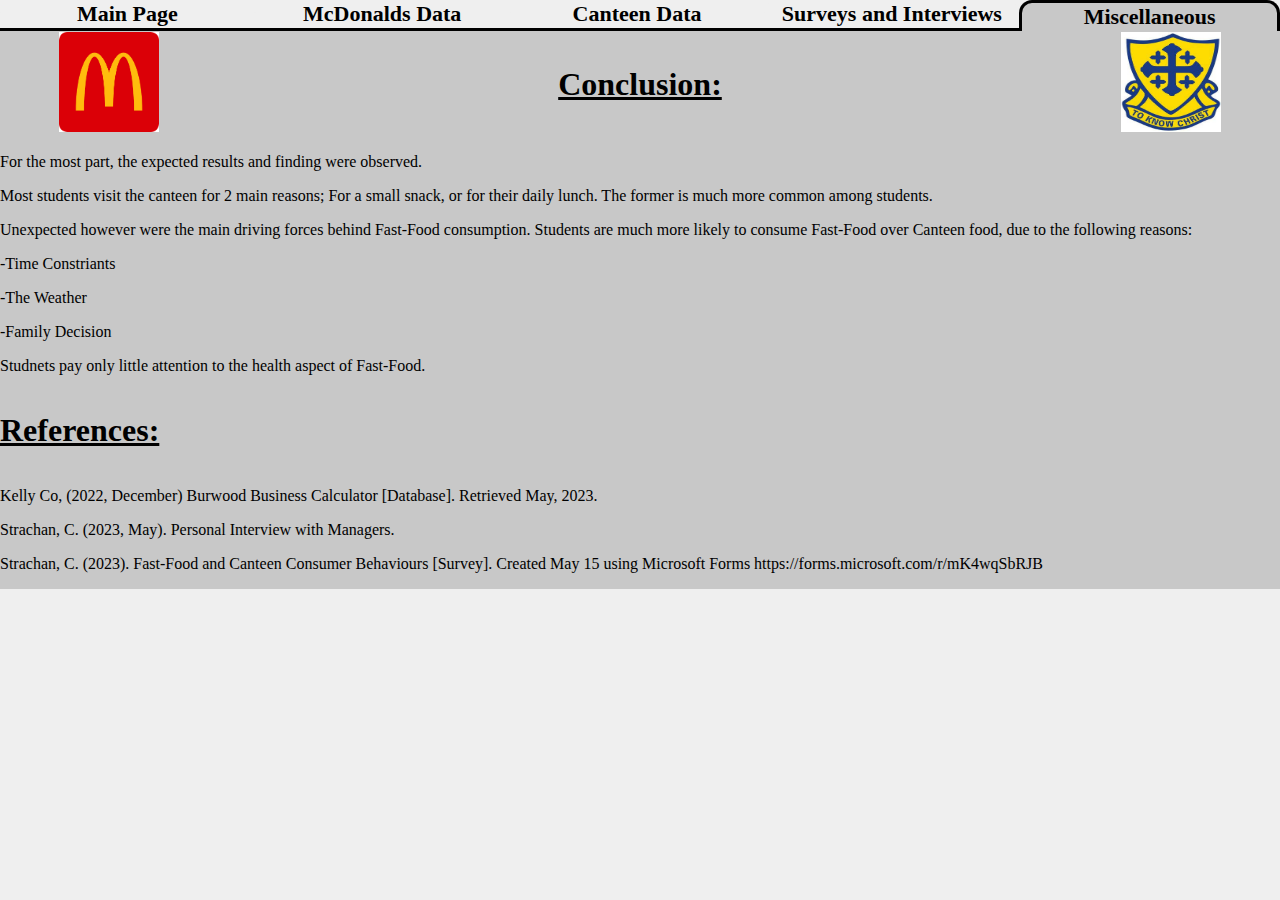
<file: DDV Fin - Copy/Pages/Misc.html>
<!doctype html>
<html>
	
<head>
<meta charset="utf-8">
<title>Fast Food Analysis</title>
<link rel="stylesheet" href="../CSS and JS/stylesheet.css">
<link rel="icon" type="image/x-icon" href="../Images/favicon-32x32.png">
</head>
	
<body class="body">
<table cellpadding="1" cellspacing="0" class="table">
  <tbody>
    <tr class="header">
      <td class="Tab"><a href="Index.html" class="link">Main Page</a></td>
      <td class="Tab"><a href="Maccas_Data.html" class="link">McDonalds Data</a></td>
      <td class="Tab"><a href="Canteen_Data.html" class="link">Canteen Data </a></td>
      <td class="Tab"><a href="Surveys.html" class="link">Surveys and Interviews</a></td>
      <td class="Selected_Tab">Miscellaneous</td>
    </tr>
</tbody>
</table>
<table width="100%" border="0" cellspacing="0" cellpadding="0" class="content">
  <tbody>
    <tr>
	<td width="17%" height="106" align="center"><img src="../Images/maccaslogo.png" width="100" height="100" alt=""/></td>
      <td width="66%" align="center"><h1><u>Conclusion:</u></h1></td>
	<td width="17%" align="center"><img src="../Images/emmaus.jpeg" width="100" height="100" alt=""/></td>
    </tr>
	 <tr>
	  <td colspan="3"><p>For the most part, the expected results and finding were observed. </p>
       <p></p>
       <p>Most students visit the canteen for 2 main reasons; For a small snack, or for their daily lunch. The former is much more common among students.</p>
       <p></p>
       <p>Unexpected however were the main driving forces behind Fast-Food consumption. Students are much more likely to consume Fast-Food over Canteen food, due to the following reasons: </p>
       <p>-Time Constriants</p>
       <p>-The Weather</p>
       <p>-Family Decision</p>
       <p>Studnets pay only little attention to the health aspect of Fast-Food.</p>
       <p></p></td>
    </tr>
	  <tr><td colspan="3"><h1><u>References:</u></h1></td></tr>
	  <tr><td colspan="3">
		 
		  <p>Kelly Co, (2022, December) Burwood Business Calculator [Database]. Retrieved May, 2023.</p>
		  <p>Strachan, C. (2023, May). Personal Interview with Managers.</p>
		  <p>Strachan, C. (2023). Fast-Food and Canteen Consumer Behaviours [Survey]. Created May 15 using Microsoft Forms https://forms.microsoft.com/r/mK4wqSbRJB</p>
		  </td></tr>
  </tbody>
</table>
</body>
	
</html>
</file>
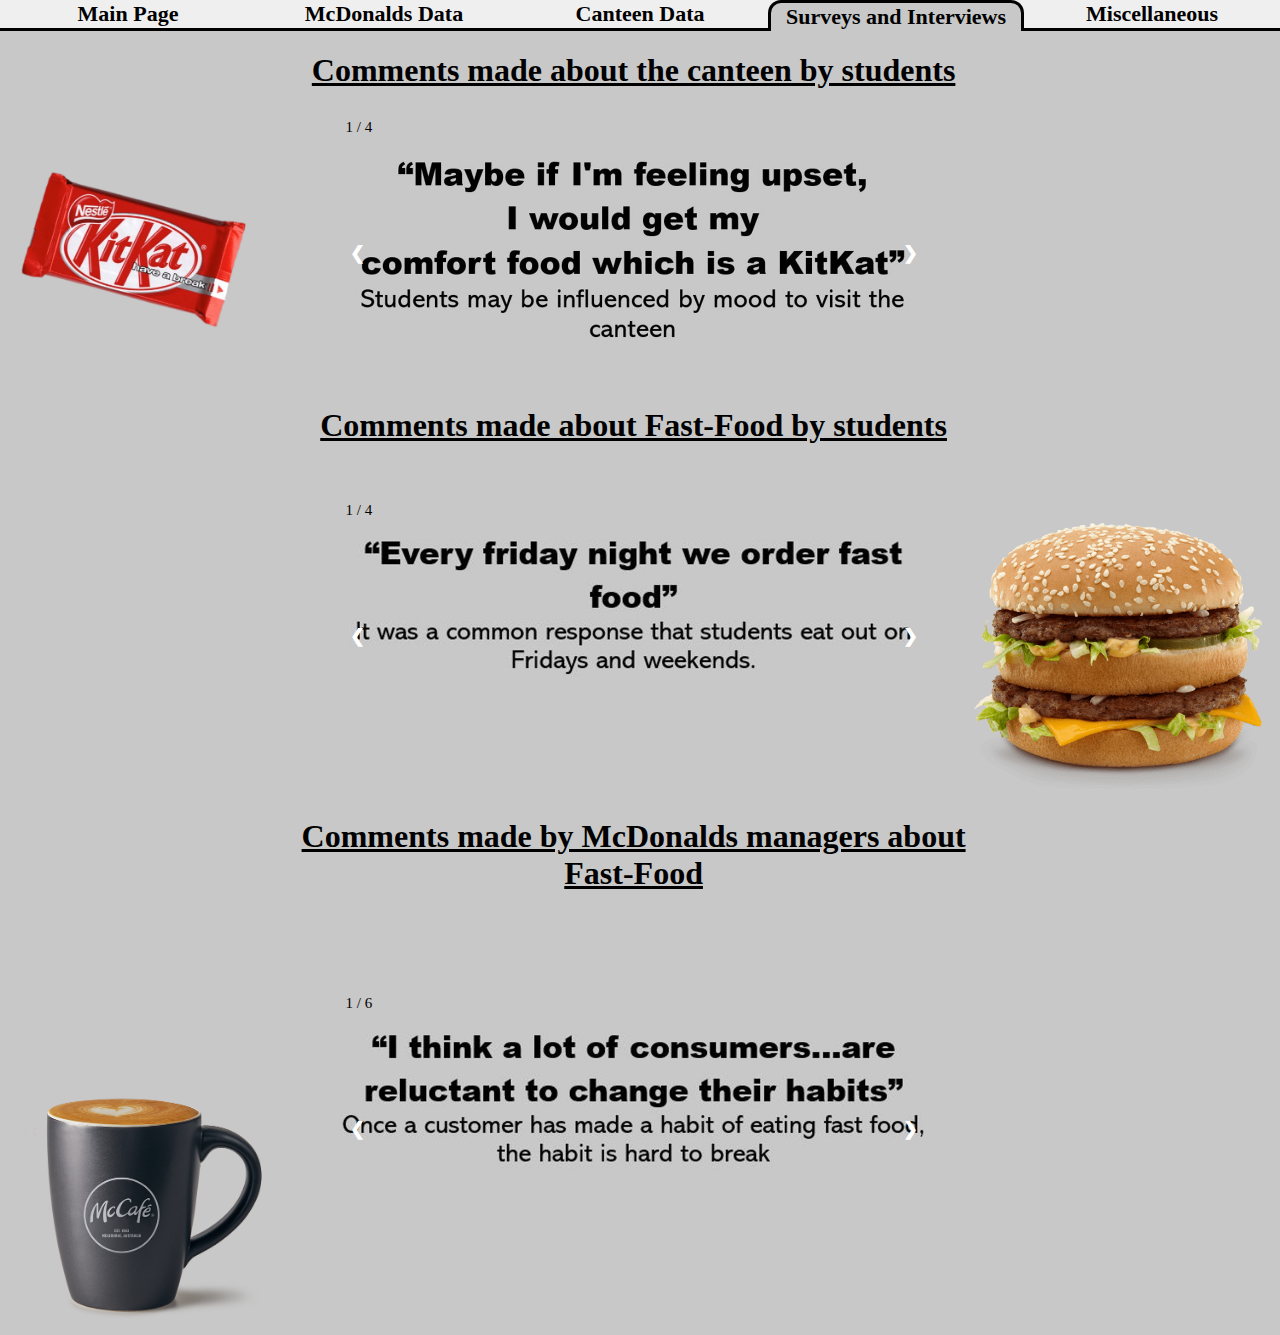
<file: DDV Fin - Copy/Pages/Surveys.html>
<!doctype html>
<html>
	
<head>
	

	
<meta charset="utf-8">
<title>Fast Food Analysis</title>
<link rel="stylesheet" href="../CSS and JS/stylesheet.css">
<link rel="icon" type="image/x-icon" href="../Images/favicon-32x32.png">
</head>
	
<body class="body">
<table cellpadding="1" cellspacing="0" class="table">
  <tbody>
    <tr>
      <td class="Tab"><a href="Index.html" class="link">Main Page</a></td>
      <td class="Tab"><a href="Maccas_Data.html" class="link">McDonalds Data</a></td>
      <td class="Tab"><a href="Canteen_Data.html" class="link">Canteen Data </a></td>
      <td class="Selected_Tab">Surveys and Interviews</td>
      <td class="Tab"><a href="Misc.html" class="link">Miscellaneous</a></td>
    </tr>
  </tbody>
</table>
	<table width="100%" border="0" cellspacing="0" cellpadding="0" class="content">
  <tbody>
    <tr>
	<td width="23%">&nbsp;</td>
      <td width="53%" align="middle"><h1><u>Comments made about the canteen by students</u></h1></td>
      <td width="24%">&nbsp;</td>
    </tr>
    <tr>
		<td><img src="../Images/kitkat.png" width="262" height="163" alt=""/></td>
      <td>
		
<div class="slideshow-container">
  <div class="mySlides1">
    <div class="numbertext">1 / 4</div>
  <img src="../Images/Canteen_Quotes/quote1.JPG" alt="" width="600px">
  </div>

  <div class="mySlides1">
	      <div class="numbertext">2 / 4</div>

      <img src="../Images/Canteen_Quotes/quote2.JPG" alt="" width="600px">
  </div>

  <div class="mySlides1">
	      <div class="numbertext">3 / 4</div>

  <img src="../Images/Canteen_Quotes/quote3.JPG" alt="" width="600px">
  </div>
	
  <div class="mySlides1">
	      <div class="numbertext">4 / 4</div>

  <img src="../Images/Canteen_Quotes/quote4.JPG" alt="" width="600px">
  </div>
	
  <a class="prev" onclick="plusSlides(-1,0)">&#10094;</a>
  <a class="next" onclick="plusSlides(1,0)">&#10095;</a>
</div>		
	  </td>
      <td>&nbsp;</td>
    </tr>
    <tr>
		<td>&nbsp;</td>
      <td align="Middle"><h1><u>Comments made about Fast-Food by students</u></h1></td>
      <td>&nbsp;</td>
    </tr>
    <tr>
		<td>&nbsp;</td>
      <td>
<div class="slideshow-container">
  <div class="mySlides2">
	      <div class="numbertext">1 / 4</div>

<img src="../Images/FF_Quotes/quote1.JPG" alt="" width="600px"> 
	</div>

  <div class="mySlides2">
	      <div class="numbertext">2 / 4</div>

<img src="../Images/FF_Quotes/quote2.JPG" alt="" width="600px">
	</div>

  <div class="mySlides2">
	      <div class="numbertext">3 / 4</div>

<img src="../Images/FF_Quotes/quote3.JPG" alt="" width="600px">
	</div>
<div class="mySlides2">
	    <div class="numbertext">4 / 4</div>

<img src="../Images/FF_Quotes/quote4.JPG" alt="" width="600px">
</div>

  <a class="prev" onclick="plusSlides(-1, 1)">&#10094;</a>
  <a class="next" onclick="plusSlides(1, 1)">&#10095;</a>
</div>
	  </td>
      <td><img src="../Images/burger.png" width="293" height="331" alt=""/></td>
    </tr>
    <tr>
		<td>&nbsp;</td>
      <td align="middle"><h1><u>Comments made by McDonalds managers about Fast-Food</u></h1></td>
      <td>&nbsp;</td>
    </tr>
    <tr>
		<td><img src="../Images/mcdonalds_coffee.png" width="273" height="421" alt=""/></td>
      <td>
		  
<div class="slideshow-container">
  <div class="mySlides3">
	  	    <div class="numbertext">1 / 6</div>

<img src="../Images/Manager_Quotes/quote1.JPG" alt="" width="600px"> 
	</div>

  <div class="mySlides3">
	  	    <div class="numbertext">2 / 6</div>

<img src="../Images/Manager_Quotes/quote2.JPG" alt="" width="600px">
	</div>

  <div class="mySlides3">
	  	  	    <div class="numbertext">3 / 6</div>

<img src="../Images/Manager_Quotes/quote3.JPG" alt="" width="600px">
	</div>
<div class="mySlides3">
		  	    <div class="numbertext">4 / 6</div>

<img src="../Images/Manager_Quotes/quote4.JPG" alt="" width="600px">
</div>
<div class="mySlides3">
		  	    <div class="numbertext">5 / 6</div>

<img src="../Images/Manager_Quotes/quote5.JPG" alt="" width="600px">
</div>
<div class="mySlides3">
		  	    <div class="numbertext">6 / 6</div>

<img src="../Images/Manager_Quotes/quote6.JPG" alt="" width="600px">
</div>

  <a class="prev" onclick="plusSlides(-1, 2)">&#10094;</a>
  <a class="next" onclick="plusSlides(1, 2)">&#10095;</a>
</div>
		
	  </td>
      <td>&nbsp;</td>
    </tr>
  </tbody>
</table>
<script>
let slideIndex = [1,1,1];
let slideId = ["mySlides1", "mySlides2", "mySlides3"]
showSlides(1, 0);
showSlides(1, 1);
showSlides(1, 2);

function plusSlides(n, no) {
  showSlides(slideIndex[no] += n, no);
}

function showSlides(n, no) {
  let i;
  let x = document.getElementsByClassName(slideId[no]);
  if (n > x.length) {slideIndex[no] = 1}    
  if (n < 1) {slideIndex[no] = x.length}
  for (i = 0; i < x.length; i++) {
     x[i].style.display = "none";  
  }
  x[slideIndex[no]-1].style.display = "block";  
}
</script>
	

	
	<style>
* {box-sizing: border-box}
		.mySlides1, .mySlides2 {display:none}
		.mySlides3 {display: none}
img {vertical-align: middle;}

/* Slideshow container */
.slideshow-container {
  max-width: 600px;
  position: relative;
  margin: auto;
}

/* Next & previous buttons */
.prev, .next {
  cursor: pointer;
  position: absolute;
  top: 50%;
  width: auto;
  padding: 16px;
  margin-top: -22px;
  color: white;
  font-weight: bold;
  font-size: 18px;
  transition: 0.6s ease;
  border-radius: 0 3px 3px 0;
  user-select: none;
}

/* Position the "next button" to the right */
.next {
  right: 0;
  border-radius: 3px 0 0 3px;
}

/* On hover, add a grey background color */
.prev:hover, .next:hover {
  background-color: #f1f1f1;
  color: black;
}
.numbertext {
  color: #000000;
  font-size: 15px;
  padding: 8px 12px;
  position: absolute;
  top: 0;
}
</style>
</body>
	
	
	
</html>
</file>
<file: DDV Fin - Copy/CSS and JS/stylesheet.css>
/* CSS Document */
.body {
	background-color: #EFEFEF;
	margin: 0px;
	padding: 0px;
}
.title{
	background-color: #c8c8c8;
	border-bottom-width: 2px;
	border-top-width: 2px;
	border-right-width: 0px;
	border-left-width: 0px;
	border-color: black solid;
}
.chart_text{
	font-style: italic;
	font-size:14px;
	text-align: center;
	padding: 1px;

}
.heading{
	font-size:80px;
	text-align: center;
	table-layout: fixed;
}
.table {
	cellpadding: 1;
	width: 100%;
	table-layout: fixed;
	overflow: hidden;
}
.body_text_1{
	text-align: center;
	font-size: 18px;
	background-color: #C8C8C8;
}
.Tab {
	font-size: 22px;
	font-weight: bold;
	border-top-left-radius: 13px;
	border-top-right-radius: 13px;
	width: 20%;
	cellpadding: 1;
	cellspacing: 0;
	text-align: center;
	background-color: #EFEFEF;
	border-top:none;
	border-left: none;
	border-right: none;
	border-bottom: solid black
	
}
.Selected_Tab {
	background-color: #C8C8C8;
	font-size: 22px;
	font-weight: bold;
	border-top-left-radius: 13px;
	border-top-right-radius: 13px;
	border-top: solid black;
	border-left: solid black;
	border-right: solid black;
	border-bottom: none;
	text-align: center;
	width: 20%;
}	

.content{
	background-color:#C8C8C8;
	table-layout: fixed;
	border:none;
	overflow: hidden;
}
.link:link{
   color: black;
   text-decoration: none;
}
.link:visited{
   color: black;
   text-decoration: none;
}
.link:hover{
   color: black;
   text-decoration: none;
}
.link:active{
   color: black;
   text-decoration: none;
}
</file>
